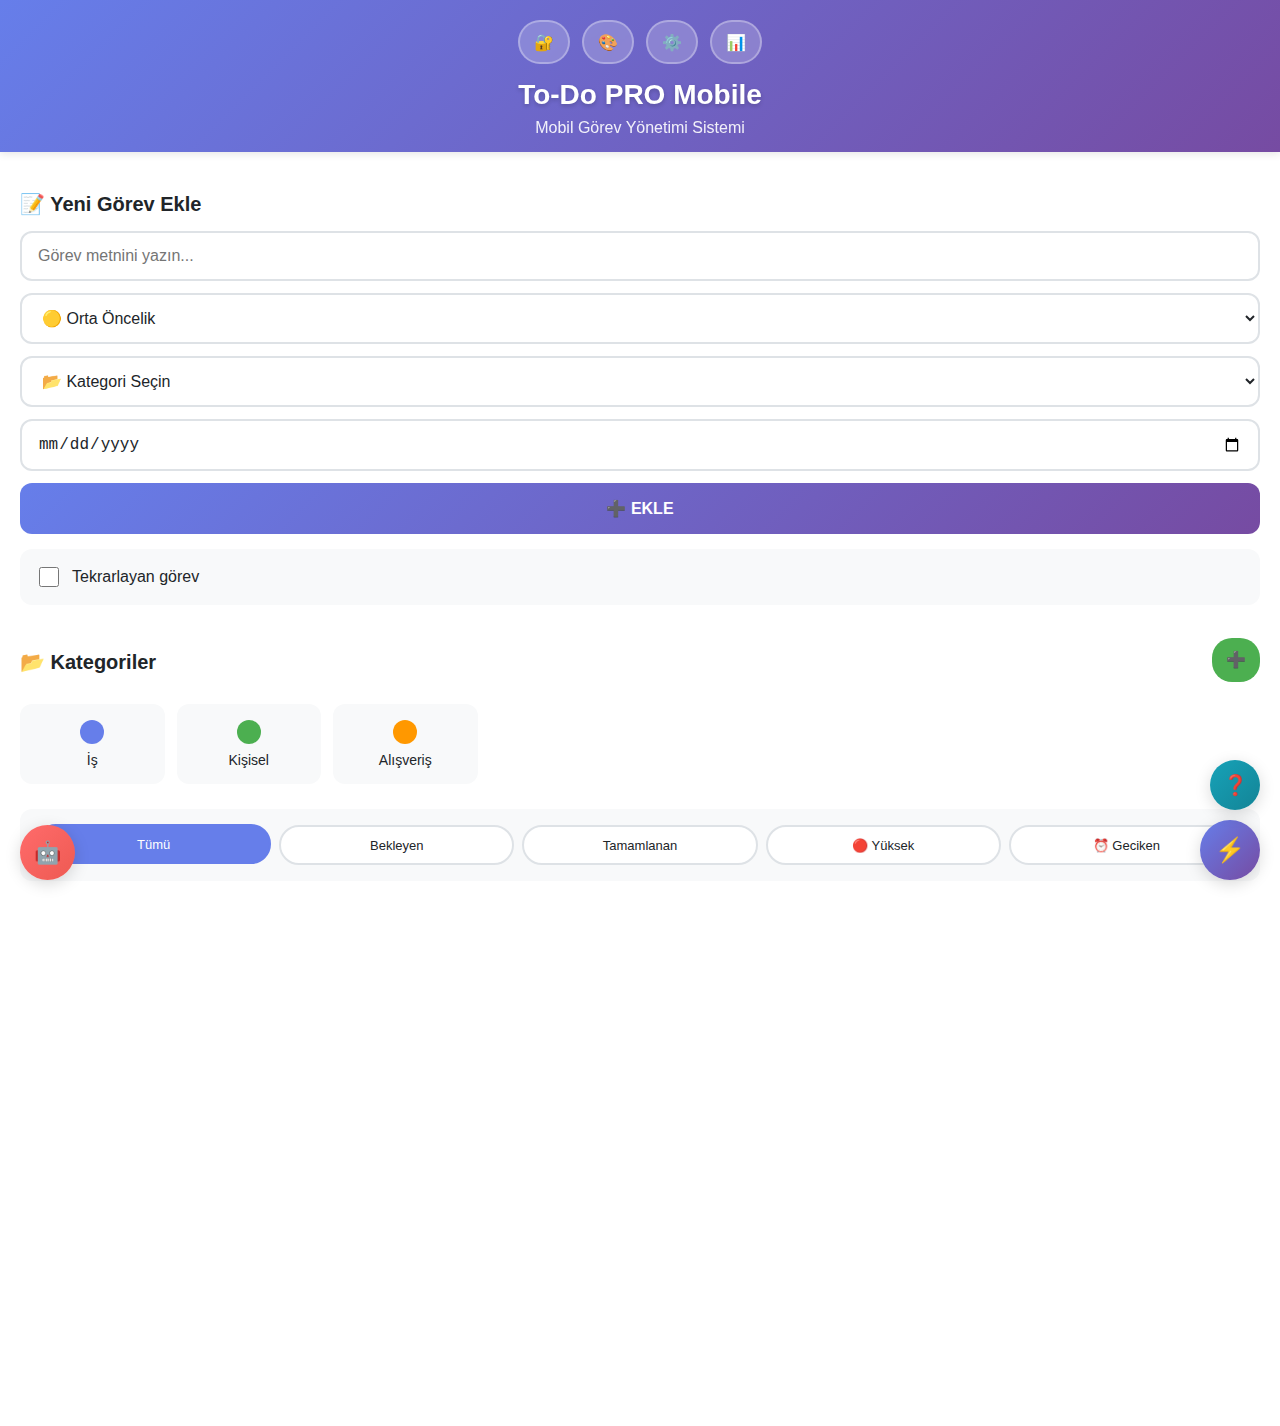
<file: index.html>
<!DOCTYPE html>
<html lang="tr">
<head>
    <meta charset="UTF-8">
    <meta name="viewport" content="width=device-width, initial-scale=1.0, maximum-scale=1.0, user-scalable=no">
    <meta name="theme-color" content="#667eea">
    <meta name="apple-mobile-web-app-capable" content="yes">
    <meta name="apple-mobile-web-app-status-bar-style" content="default">
    <meta name="apple-mobile-web-app-title" content="To-Do PRO Mobile">
    <title>📱 To-Do PRO Mobile - Mobil Görev Yöneticisi</title>
    <link rel="icon" href="data:image/svg+xml,<svg xmlns='http://www.w3.org/2000/svg' viewBox='0 0 100 100'><text y='.9em' font-size='90'>📱</text></svg>">
    <link rel="apple-touch-icon" href="data:image/svg+xml,<svg xmlns='http://www.w3.org/2000/svg' viewBox='0 0 100 100'><text y='.9em' font-size='90'>📱</text></svg>">
    <style>
/* ============================================
   MOBILE-ONLY STYLES - Sadece Mobil Cihazlar İçin
   ============================================ */

/* CSS Variables for Theming - Mobile Optimized */
:root {
    /* Ana renkler */
    --primary-color: #667eea;
    --secondary-color: #764ba2;
    --success-color: #4caf50;
    --warning-color: #ff9800;
    --danger-color: #f44336;
    --info-color: #2196f3;

    /* Tema renkleri */
    --bg-primary: #ffffff;
    --bg-secondary: #f8f9fa;
    --bg-tertiary: #e9ecef;
    --text-primary: #212529;
    --text-secondary: #6c757d;
    --text-muted: #adb5bd;
    --border-color: #dee2e6;
    --shadow: 0 2px 8px rgba(0, 0, 0, 0.1);
    --shadow-lg: 0 4px 16px rgba(0, 0, 0, 0.15);
}

/* Tema sınıfları - Mobile optimized */
.theme-ocean {
    --primary-color: #2196f3;
    --secondary-color: #21cbf3;
    --bg-primary: #f0f8ff;
    --bg-secondary: #e1f5fe;
    --text-primary: #01579b;
}

.theme-forest {
    --primary-color: #4caf50;
    --secondary-color: #81c784;
    --bg-primary: #f1f8e9;
    --bg-secondary: #e8f5e8;
    --text-primary: #1b5e20;
}

.theme-sunset {
    --primary-color: #ff9800;
    --secondary-color: #ffb74d;
    --bg-primary: #fff8e1;
    --bg-secondary: #fff3c4;
    --text-primary: #e65100;
}

.theme-rose {
    --primary-color: #e91e63;
    --secondary-color: #f06292;
    --bg-primary: #fce4ec;
    --bg-secondary: #f8bbd9;
    --text-primary: #880e4f;
}

.theme-purple {
    --primary-color: #9c27b0;
    --secondary-color: #ba68c8;
    --bg-primary: #f3e5f5;
    --bg-secondary: #e1bee7;
    --text-primary: #4a148c;
}

.theme-midnight {
    --primary-color: #263238;
    --secondary-color: #37474f;
    --bg-primary: #eceff1;
    --bg-secondary: #cfd8dc;
    --text-primary: #000000;
    --text-secondary: #37474f;
}

.theme-cyber {
    --primary-color: #00bcd4;
    --secondary-color: #00e5ff;
    --bg-primary: #e0f7fa;
    --bg-secondary: #b2ebf2;
    --text-primary: #006064;
}

/* ========================================
   MOBILE APP CONTAINER
   ======================================== */

* {
    box-sizing: border-box;
}

html, body {
    margin: 0;
    padding: 0;
    height: 100%;
    font-family: -apple-system, BlinkMacSystemFont, 'Segoe UI', Roboto, Oxygen, Ubuntu, Cantarell, sans-serif;
    -webkit-font-smoothing: antialiased;
    -moz-osx-font-smoothing: grayscale;
    background: var(--bg-primary);
    color: var(--text-primary);
    overflow-x: hidden;
    touch-action: manipulation;
}

.mobile-app-container {
    min-height: 100vh;
    display: flex;
    flex-direction: column;
    background: var(--bg-primary);
    position: relative;
}

/* ========================================
   MOBILE HEADER
   ======================================== */

.mobile-app-header {
    padding: 20px 20px 15px 20px;
    text-align: center;
    background: linear-gradient(135deg, var(--primary-color), var(--secondary-color));
    color: white;
    box-shadow: var(--shadow);
    position: sticky;
    top: 0;
    z-index: 100;
}

.mobile-view-toggle-container {
    display: flex;
    justify-content: center;
    gap: 12px;
    margin-bottom: 15px;
    flex-wrap: wrap;
}

.mobile-view-toggle-btn {
    background: rgba(255, 255, 255, 0.2);
    border: 2px solid rgba(255, 255, 255, 0.3);
    color: white;
    padding: 10px 14px;
    border-radius: 25px;
    cursor: pointer;
    font-size: 16px;
    transition: all 0.2s ease;
    min-width: 50px;
    height: 44px;
    display: flex;
    align-items: center;
    justify-content: center;
    backdrop-filter: blur(10px);
}

.mobile-view-toggle-btn:hover,
.mobile-view-toggle-btn.active {
    background: rgba(255, 255, 255, 0.3);
    border-color: rgba(255, 255, 255, 0.5);
    transform: translateY(-1px);
}

.mobile-app-header h1 {
    font-size: 28px;
    margin: 10px 0 8px 0;
    font-weight: 700;
    text-shadow: 0 2px 4px rgba(0, 0, 0, 0.2);
}

.mobile-app-header p {
    margin: 0;
    font-size: 16px;
    opacity: 0.9;
    font-weight: 300;
}

/* ========================================
   MOBILE MAIN CONTENT
   ======================================== */

.mobile-main-content {
    flex: 1;
    padding: 20px;
    padding-bottom: 100px; /* FAB için alan bırak */
}

.mobile-add-task-section,
.mobile-categories-section,
.mobile-tasks-section,
.mobile-achievements-section {
    margin-bottom: 25px;
}

.mobile-add-task-section h3,
.mobile-categories-section h3,
.mobile-tasks-section h3,
.mobile-achievements-section h3 {
    color: var(--text-primary);
    margin-bottom: 15px;
    font-size: 20px;
    font-weight: 600;
    display: flex;
    align-items: center;
    gap: 8px;
}

/* ========================================
   MOBILE TASK FORM
   ======================================== */

.mobile-task-form-grid {
    display: grid;
    gap: 12px;
    margin-bottom: 15px;
}

.mobile-task-input,
.mobile-select-input,
.mobile-date-input {
    padding: 14px 16px;
    border: 2px solid var(--border-color);
    border-radius: 12px;
    font-size: 16px;
    background: var(--bg-primary);
    color: var(--text-primary);
    transition: all 0.2s ease;
    width: 100%;
    min-height: 48px;
}

.mobile-task-input:focus,
.mobile-select-input:focus,
.mobile-date-input:focus {
    outline: none;
    border-color: var(--primary-color);
    box-shadow: 0 0 0 3px rgba(102, 126, 234, 0.1);
}

.mobile-add-btn {
    background: linear-gradient(135deg, var(--primary-color), var(--secondary-color));
    color: white;
    border: none;
    padding: 16px;
    border-radius: 12px;
    cursor: pointer;
    font-size: 16px;
    font-weight: 600;
    transition: all 0.2s ease;
    width: 100%;
    min-height: 48px;
    display: flex;
    align-items: center;
    justify-content: center;
    gap: 8px;
}

.mobile-add-btn:hover {
    transform: translateY(-2px);
    box-shadow: var(--shadow-lg);
}

.mobile-add-btn:active {
    transform: translateY(0);
}

/* ========================================
   MOBILE TASK OPTIONS
   ======================================== */

.mobile-task-options {
    margin-top: 15px;
    padding: 15px;
    background: var(--bg-secondary);
    border-radius: 12px;
}

.mobile-checkbox-container {
    display: flex;
    align-items: center;
    gap: 10px;
    font-size: 16px;
    color: var(--text-primary);
    cursor: pointer;
    user-select: none;
}

.mobile-checkbox-container input[type="checkbox"] {
    width: 20px;
    height: 20px;
    accent-color: var(--primary-color);
}

.mobile-recurring-options {
    display: flex;
    gap: 10px;
    margin-top: 12px;
    align-items: center;
}

.mobile-recurring-select,
.mobile-recurring-input {
    padding: 10px 12px;
    border: 2px solid var(--border-color);
    border-radius: 8px;
    font-size: 14px;
    background: var(--bg-primary);
    color: var(--text-primary);
    flex: 1;
    min-height: 40px;
}

/* ========================================
   MOBILE CATEGORIES
   ======================================== */

.mobile-categories-header {
    display: flex;
    justify-content: space-between;
    align-items: center;
    margin-bottom: 15px;
}

.mobile-add-category-btn {
    background: var(--success-color);
    color: white;
    border: none;
    padding: 10px 14px;
    border-radius: 20px;
    cursor: pointer;
    font-size: 16px;
    transition: all 0.2s ease;
    min-width: 44px;
    height: 44px;
    display: flex;
    align-items: center;
    justify-content: center;
}

.mobile-add-category-btn:hover {
    transform: scale(1.05);
    box-shadow: var(--shadow);
}

.mobile-categories-grid {
    display: grid;
    grid-template-columns: repeat(auto-fill, minmax(140px, 1fr));
    gap: 12px;
}

.mobile-category-item {
    background: var(--bg-secondary);
    padding: 14px;
    border-radius: 12px;
    text-align: center;
    cursor: pointer;
    transition: all 0.2s ease;
    border: 2px solid transparent;
    min-height: 80px;
    display: flex;
    flex-direction: column;
    align-items: center;
    justify-content: center;
}

.mobile-category-item:hover,
.mobile-category-item.active {
    background: var(--primary-color);
    color: white;
    transform: translateY(-2px);
    box-shadow: var(--shadow);
}

.mobile-category-color {
    width: 24px;
    height: 24px;
    border-radius: 50%;
    margin-bottom: 8px;
}

.mobile-category-name {
    font-size: 14px;
    font-weight: 500;
    color: var(--text-primary);
}

.mobile-category-item:hover .mobile-category-name,
.mobile-category-item.active .mobile-category-name {
    color: white;
}

/* ========================================
   MOBILE FILTERS
   ======================================== */

.mobile-filters {
    display: grid;
    grid-template-columns: repeat(auto-fit, minmax(100px, 1fr));
    gap: 8px;
    margin-bottom: 20px;
    padding: 16px;
    background: var(--bg-secondary);
    border-radius: 12px;
}

.mobile-filter-btn {
    background: var(--bg-primary);
    border: 2px solid var(--border-color);
    color: var(--text-primary);
    padding: 10px 8px;
    border-radius: 20px;
    cursor: pointer;
    font-size: 13px;
    transition: all 0.2s ease;
    min-height: 40px;
    display: flex;
    align-items: center;
    justify-content: center;
    text-align: center;
    font-weight: 500;
}

.mobile-filter-btn:hover,
.mobile-filter-btn.active {
    background: var(--primary-color);
    color: white;
    border-color: var(--primary-color);
    transform: translateY(-1px);
}

/* ========================================
   MOBILE TASKS
   ======================================== */

.mobile-tasks-header {
    display: flex;
    justify-content: space-between;
    align-items: center;
    margin-bottom: 15px;
    padding: 16px;
    background: var(--bg-secondary);
    border-radius: 12px;
}

.mobile-task-stats {
    display: flex;
    gap: 12px;
}

.mobile-stat {
    text-align: center;
    font-size: 16px;
    font-weight: 700;
    color: var(--text-primary);
    min-width: 35px;
}

.mobile-stat.completed {
    color: var(--success-color);
}

.mobile-stat.pending {
    color: var(--warning-color);
}

.mobile-tasks-list {
    display: flex;
    flex-direction: column;
    gap: 12px;
}

.mobile-task-item {
    background: var(--bg-secondary);
    padding: 16px;
    border-radius: 12px;
    border-left: 4px solid var(--primary-color);
    transition: all 0.2s ease;
    position: relative;
}

.mobile-task-item:hover {
    transform: translateY(-2px);
    box-shadow: var(--shadow);
}

.mobile-task-item.completed {
    opacity: 0.8;
    border-left-color: var(--success-color);
}

.mobile-task-content {
    display: flex;
    align-items: flex-start;
    gap: 12px;
    margin-bottom: 12px;
}

.mobile-task-checkbox {
    width: 24px;
    height: 24px;
    margin-top: 2px;
    accent-color: var(--primary-color);
}

.mobile-task-text {
    flex: 1;
    font-size: 16px;
    color: var(--text-primary);
    line-height: 1.4;
    word-wrap: break-word;
}

.mobile-task-item.completed .mobile-task-text {
    text-decoration: line-through;
    color: var(--text-secondary);
}

.mobile-task-meta {
    display: flex;
    flex-wrap: wrap;
    gap: 6px;
    margin-bottom: 12px;
}

.mobile-priority-badge,
.mobile-category-badge,
.mobile-due-date-badge {
    padding: 4px 10px;
    border-radius: 12px;
    font-size: 12px;
    font-weight: 500;
    display: inline-flex;
    align-items: center;
    gap: 4px;
}

.mobile-priority-badge {
    background: var(--warning-color);
    color: white;
}

.mobile-category-badge {
    color: white;
    font-size: 11px;
}

.mobile-due-date-badge {
    background: var(--bg-primary);
    color: var(--text-primary);
    border: 1px solid var(--border-color);
}

.mobile-due-date-badge.overdue {
    background: var(--danger-color);
    color: white;
}

.mobile-task-actions {
    display: flex;
    gap: 8px;
    padding-top: 12px;
    border-top: 1px solid var(--border-color);
}

.mobile-task-btn {
    background: var(--bg-primary);
    border: 2px solid var(--border-color);
    color: var(--text-primary);
    padding: 8px 12px;
    border-radius: 8px;
    cursor: pointer;
    font-size: 14px;
    transition: all 0.2s ease;
    flex: 1;
    min-height: 40px;
    display: flex;
    align-items: center;
    justify-content: center;
    gap: 4px;
}

.mobile-task-btn:hover {
    transform: translateY(-1px);
    box-shadow: var(--shadow);
}

.mobile-task-btn.edit-btn {
    background: var(--primary-color);
    color: white;
    border-color: var(--primary-color);
}

.mobile-task-btn.time-btn {
    background: var(--warning-color);
    color: white;
    border-color: var(--warning-color);
}

.mobile-task-btn.delete-btn {
    background: var(--danger-color);
    color: white;
    border-color: var(--danger-color);
}

/* ========================================
   MOBILE ACHIEVEMENTS
   ======================================== */

.mobile-achievements-grid {
    display: grid;
    grid-template-columns: repeat(auto-fill, minmax(120px, 1fr));
    gap: 12px;
}

.mobile-achievement-item {
    background: var(--bg-secondary);
    padding: 14px;
    border-radius: 12px;
    text-align: center;
    border: 2px solid transparent;
    transition: all 0.2s ease;
    min-height: 100px;
    display: flex;
    flex-direction: column;
    align-items: center;
    justify-content: space-between;
}

.mobile-achievement-item.unlocked {
    background: linear-gradient(135deg, #fff3cd, #ffeaa7);
    border-color: #ffc107;
}

.mobile-achievement-item.locked {
    opacity: 0.7;
}

.mobile-achievement-icon {
    font-size: 28px;
    margin-bottom: 8px;
}

.mobile-achievement-name {
    font-size: 13px;
    font-weight: 600;
    color: var(--text-primary);
    margin-bottom: 6px;
    line-height: 1.2;
}

.mobile-achievement-progress {
    background: var(--bg-primary);
    height: 4px;
    border-radius: 2px;
    margin-bottom: 6px;
    overflow: hidden;
    width: 100%;
}

.mobile-achievement-progress-bar {
    height: 100%;
    background: linear-gradient(90deg, var(--primary-color), var(--secondary-color));
    border-radius: 2px;
    transition: width 0.3s ease;
}

.mobile-achievement-status {
    font-size: 11px;
    font-weight: 500;
    color: var(--text-secondary);
}

.mobile-achievement-item.unlocked .mobile-achievement-status {
    color: var(--success-color);
}

/* ========================================
   MOBILE FAB
   ======================================== */

.mobile-fab-container {
    position: fixed;
    bottom: 20px;
    right: 20px;
    z-index: 100;
}

.mobile-fab {
    width: 60px;
    height: 60px;
    border-radius: 50%;
    background: linear-gradient(135deg, var(--primary-color), var(--secondary-color));
    border: none;
    color: white;
    font-size: 24px;
    cursor: pointer;
    box-shadow: var(--shadow-lg);
    transition: all 0.3s ease;
    display: flex;
    align-items: center;
    justify-content: center;
}

.mobile-fab:hover {
    transform: scale(1.1);
    box-shadow: 0 6px 24px rgba(0, 0, 0, 0.3);
}

.mobile-fab:active {
    transform: scale(0.95);
}

/* ========================================
   MOBILE THEME SWITCHER
   ======================================== */

.mobile-theme-switcher {
    position: fixed;
    top: 0;
    left: 0;
    width: 100vw;
    height: 100vh;
    background: rgba(0, 0, 0, 0.8);
    display: flex;
    flex-direction: column;
    z-index: 10000;
    opacity: 0;
    visibility: hidden;
    transition: all 0.3s ease;
    backdrop-filter: blur(5px);
}

.mobile-theme-switcher.show {
    opacity: 1;
    visibility: visible;
}

.mobile-theme-header {
    display: flex;
    justify-content: space-between;
    align-items: center;
    padding: 20px;
    background: var(--bg-primary);
    border-bottom: 1px solid var(--border-color);
}

.mobile-theme-header h4 {
    margin: 0;
    color: var(--text-primary);
    font-size: 18px;
    font-weight: 600;
}

.mobile-theme-close {
    background: none;
    border: none;
    font-size: 24px;
    cursor: pointer;
    color: var(--text-secondary);
    padding: 5px;
    border-radius: 50%;
    width: 35px;
    height: 35px;
    display: flex;
    align-items: center;
    justify-content: center;
    transition: all 0.2s ease;
}

.mobile-theme-close:hover {
    background: var(--bg-secondary);
    color: var(--text-primary);
}

.mobile-theme-grid {
    flex: 1;
    padding: 20px;
    display: grid;
    grid-template-columns: repeat(2, 1fr);
    gap: 15px;
    overflow-y: auto;
}

.mobile-theme-option {
    background: var(--bg-secondary);
    border-radius: 12px;
    padding: 16px;
    cursor: pointer;
    transition: all 0.2s ease;
    border: 3px solid transparent;
    display: flex;
    flex-direction: column;
    align-items: center;
    gap: 8px;
    min-height: 100px;
}

.mobile-theme-option:hover {
    transform: translateY(-2px);
    box-shadow: var(--shadow);
}

.mobile-theme-option.active {
    border-color: var(--primary-color);
    box-shadow: 0 0 0 2px rgba(102, 126, 234, 0.2);
}

.mobile-theme-preview {
    width: 50px;
    height: 50px;
    border-radius: 50%;
    border: 2px solid var(--border-color);
}

.mobile-theme-option span {
    font-size: 12px;
    font-weight: 500;
    color: var(--text-primary);
    text-align: center;
}

/* ========================================
   MOBILE AI ASSISTANT
   ======================================== */

.mobile-ai-assistant {
    position: fixed;
    bottom: 20px;
    left: 20px;
    z-index: 999;
}

.mobile-ai-toggle {
    width: 55px;
    height: 55px;
    border-radius: 50%;
    background: linear-gradient(135deg, #ff6b6b, #ee5a52);
    border: none;
    color: white;
    font-size: 22px;
    cursor: pointer;
    box-shadow: var(--shadow-lg);
    transition: all 0.3s ease;
    display: flex;
    align-items: center;
    justify-content: center;
}

.mobile-ai-toggle:hover,
.mobile-ai-toggle.active {
    transform: scale(1.1);
    box-shadow: 0 6px 24px rgba(0, 0, 0, 0.4);
}

.mobile-ai-chat {
    position: fixed;
    bottom: 85px;
    left: 20px;
    width: calc(100vw - 40px);
    max-width: 350px;
    height: 60vh;
    max-height: 400px;
    background: var(--bg-primary);
    border-radius: 16px;
    box-shadow: var(--shadow-lg);
    display: flex;
    flex-direction: column;
    overflow: hidden;
    opacity: 0;
    visibility: hidden;
    transform: translateY(20px) scale(0.95);
    transition: all 0.3s ease;
    z-index: 1000;
}

.mobile-ai-chat.show {
    opacity: 1;
    visibility: visible;
    transform: translateY(0) scale(1);
}

.mobile-ai-chat-header {
    display: flex;
    justify-content: space-between;
    align-items: center;
    padding: 16px 20px;
    background: linear-gradient(135deg, #ff6b6b, #ee5a52);
    color: white;
    border-bottom: 1px solid rgba(255, 255, 255, 0.2);
}

.mobile-ai-chat-header h3 {
    margin: 0;
    font-size: 16px;
    font-weight: 600;
}

.mobile-ai-chat-close {
    background: none;
    border: none;
    color: white;
    font-size: 20px;
    cursor: pointer;
    padding: 5px;
    border-radius: 50%;
    width: 30px;
    height: 30px;
    display: flex;
    align-items: center;
    justify-content: center;
    transition: background 0.2s ease;
}

.mobile-ai-chat-close:hover {
    background: rgba(255, 255, 255, 0.2);
}

.mobile-ai-chat-messages {
    flex: 1;
    padding: 16px;
    overflow-y: auto;
    background: var(--bg-secondary);
}

.mobile-ai-message {
    margin-bottom: 12px;
    display: flex;
    gap: 8px;
}

.mobile-ai-message.user {
    justify-content: flex-end;
}

.mobile-ai-message.ai {
    justify-content: flex-start;
}

.mobile-ai-message-avatar {
    width: 32px;
    height: 32px;
    border-radius: 50%;
    display: flex;
    align-items: center;
    justify-content: center;
    font-size: 14px;
    flex-shrink: 0;
    align-self: flex-end;
}

.mobile-ai-message.user .mobile-ai-message-avatar {
    background: var(--primary-color);
    order: 2;
}

.mobile-ai-message.ai .mobile-ai-message-avatar {
    background: #ff6b6b;
    order: 1;
}

.mobile-ai-message-content {
    max-width: calc(100% - 40px);
}

.mobile-ai-message.user .mobile-ai-message-content {
    order: 1;
}

.mobile-ai-message.ai .mobile-ai-message-content {
    order: 2;
}

.mobile-ai-message-text {
    background: var(--bg-primary);
    padding: 10px 14px;
    border-radius: 16px;
    font-size: 14px;
    line-height: 1.4;
    word-wrap: break-word;
}

.mobile-ai-message.user .mobile-ai-message-text {
    background: var(--primary-color);
    color: white;
    border-bottom-right-radius: 4px;
}

.mobile-ai-message.ai .mobile-ai-message-text {
    background: var(--bg-primary);
    color: var(--text-primary);
    border-bottom-left-radius: 4px;
}

.mobile-ai-message-time {
    font-size: 10px;
    color: var(--text-muted);
    margin-top: 4px;
    text-align: right;
}

.mobile-ai-chat-input-area {
    display: flex;
    gap: 8px;
    padding: 16px;
    background: var(--bg-primary);
    border-top: 1px solid var(--border-color);
}

.mobile-ai-input {
    flex: 1;
    padding: 12px 16px;
    border: 2px solid var(--border-color);
    border-radius: 20px;
    font-size: 14px;
    background: var(--bg-primary);
    color: var(--text-primary);
    outline: none;
}

.mobile-ai-input:focus {
    border-color: var(--primary-color);
}

.mobile-ai-send-btn {
    background: linear-gradient(135deg, #ff6b6b, #ee5a52);
    color: white;
    border: none;
    width: 44px;
    height: 44px;
    border-radius: 50%;
    cursor: pointer;
    font-size: 16px;
    transition: all 0.2s ease;
    display: flex;
    align-items: center;
    justify-content: center;
}

.mobile-ai-send-btn:hover {
    transform: scale(1.1);
}

/* ========================================
   MOBILE HELP BUTTON
   ======================================== */

.mobile-help-btn {
    position: fixed;
    bottom: 90px;
    right: 20px;
    width: 50px;
    height: 50px;
    border-radius: 50%;
    background: linear-gradient(135deg, #17a2b8, #138496);
    border: none;
    color: white;
    font-size: 20px;
    cursor: pointer;
    box-shadow: var(--shadow-lg);
    transition: all 0.3s ease;
    z-index: 995;
    display: flex;
    align-items: center;
    justify-content: center;
}

.mobile-help-btn:hover {
    transform: scale(1.1);
    box-shadow: 0 6px 24px rgba(0, 0, 0, 0.4);
}

/* ========================================
   TOAST NOTIFICATIONS
   ======================================== */

.toast-container {
    position: fixed;
    top: 20px;
    left: 50%;
    transform: translateX(-50%);
    z-index: 10001;
    pointer-events: none;
}

.toast {
    background: rgba(0, 0, 0, 0.8);
    color: white;
    padding: 12px 20px;
    border-radius: 25px;
    margin-bottom: 10px;
    font-size: 14px;
    font-weight: 500;
    box-shadow: var(--shadow-lg);
    backdrop-filter: blur(10px);
    opacity: 0;
    transform: translateY(-20px);
    transition: all 0.3s ease;
    text-align: center;
    max-width: 90vw;
    word-wrap: break-word;
}

.toast.show {
    opacity: 1;
    transform: translateY(0);
}

/* ========================================
   MOBILE RESPONSIVE DESIGN
   ======================================== */

@media (max-width: 480px) {
    .mobile-app-header {
        padding: 16px 16px 12px 16px;
    }

    .mobile-app-header h1 {
        font-size: 24px;
    }

    .mobile-main-content {
        padding: 16px;
        padding-bottom: 120px;
    }

    .mobile-theme-grid {
        grid-template-columns: 1fr;
        gap: 12px;
        padding: 16px;
    }

    .mobile-theme-option {
        min-height: 80px;
        padding: 12px;
    }

    .mobile-ai-chat {
        width: calc(100vw - 30px);
        left: 15px;
        bottom: 80px;
        height: 50vh;
    }

    .mobile-fab-container {
        bottom: 15px;
        right: 15px;
    }

    .mobile-fab {
        width: 55px;
        height: 55px;
        font-size: 20px;
    }

    .mobile-help-btn {
        bottom: 75px;
        right: 15px;
        width: 45px;
        height: 45px;
        font-size: 18px;
    }

    .mobile-ai-assistant {
        bottom: 15px;
        left: 15px;
    }

    .mobile-ai-toggle {
        width: 50px;
        height: 50px;
        font-size: 20px;
    }
}

/* ========================================
   ACCESSIBILITY IMPROVEMENTS
   ======================================== */

@media (prefers-reduced-motion: reduce) {
    * {
        animation-duration: 0.01ms !important;
        animation-iteration-count: 1 !important;
        transition-duration: 0.01ms !important;
    }
}

/* High contrast mode */
@media (prefers-contrast: high) {
    :root {
        --border-color: #000000;
        --text-secondary: #000000;
    }
}

/* Focus indicators */
.mobile-view-toggle-btn:focus,
.mobile-task-input:focus,
.mobile-select-input:focus,
.mobile-date-input:focus,
.mobile-add-btn:focus,
.mobile-filter-btn:focus,
.mobile-task-btn:focus,
.mobile-fab:focus,
.mobile-ai-toggle:focus,
.mobile-help-btn:focus {
    outline: 2px solid var(--primary-color);
    outline-offset: 2px;
}

/* ========================================
   MOBILE OPTIMIZATIONS
   ======================================== */

/* Prevent text selection on buttons */
button {
    -webkit-tap-highlight-color: transparent;
    -webkit-touch-callout: none;
    -webkit-user-select: none;
    -khtml-user-select: none;
    -moz-user-select: none;
    -ms-user-select: none;
    user-select: none;
}

/* Optimize scrolling */
.mobile-main-content,
.mobile-ai-chat-messages {
    -webkit-overflow-scrolling: touch;
}

/* Prevent zoom on input focus */
input[type="text"],
input[type="date"],
input[type="number"],
select,
textarea {
    font-size: 16px;
}

/* Loading states */
.mobile-task-item.loading {
    opacity: 0.6;
    pointer-events: none;
}

.mobile-task-item.loading::after {
    content: "";
    position: absolute;
    top: 50%;
    left: 50%;
    width: 20px;
    height: 20px;
    margin: -10px 0 0 -10px;
    border: 2px solid var(--border-color);
    border-top: 2px solid var(--primary-color);
    border-radius: 50%;
    animation: spin 1s linear infinite;
}

@keyframes spin {
    0% { transform: rotate(0deg); }
    100% { transform: rotate(360deg); }
}
    </style>
</head>
<body>
    <div class="mobile-app-container">

        <!-- Mobile Header -->
        <header class="mobile-app-header">
            <div class="mobile-view-toggle-container">
                <button onclick="showMobileLogin()" class="mobile-view-toggle-btn" title="Giriş Yap" id="mobile-login-btn">🔐</button>
                <button onclick="toggleMobileTheme()" class="mobile-view-toggle-btn" title="Tema">🎨</button>
                <button onclick="showMobileSettings()" class="mobile-view-toggle-btn" title="Ayarlar">⚙️</button>
                <button onclick="showMobileStats()" class="mobile-view-toggle-btn" title="İstatistikler">📊</button>
            </div>
            <h1>To-Do PRO Mobile</h1>
            <p>Mobil Görev Yönetimi Sistemi</p>
        </header>

        <!-- Mobile Main Content -->
        <main class="mobile-main-content">

            <!-- Mobile Add Task -->
            <section class="mobile-add-task-section">
                <h3>📝 Yeni Görev Ekle</h3>
                <div class="mobile-task-form-grid">
                    <input type="text" id="mobile-task-input" class="mobile-task-input" placeholder="Görev metnini yazın..." onkeypress="handleMobileKeyPress(event)">
                    <select id="mobile-priority-select" class="mobile-select-input">
                        <option value="medium">🟡 Orta Öncelik</option>
                        <option value="high">🔴 Yüksek Öncelik</option>
                        <option value="low">🟢 Düşük Öncelik</option>
                    </select>
                    <select id="mobile-category-select" class="mobile-select-input">
                        <option value="">📂 Kategori Seçin</option>
                    </select>
                    <input type="date" id="mobile-due-date-input" class="mobile-date-input">
                    <button onclick="addMobileTask()" class="mobile-add-btn">➕ EKLE</button>
                </div>

                <div class="mobile-task-options">
                    <label class="mobile-checkbox-container">
                        <input type="checkbox" id="mobile-recurring-task" onchange="toggleMobileRecurringOptions()">
                        <span>Tekrarlayan görev</span>
                    </label>
                    <div class="mobile-recurring-options" id="mobile-recurring-options" style="display: none;">
                        <select id="mobile-recurring-type" class="mobile-recurring-select">
                            <option value="daily">Günlük</option>
                            <option value="weekly">Haftalık</option>
                            <option value="monthly">Aylık</option>
                        </select>
                        <input type="number" id="mobile-recurring-count" class="mobile-recurring-input" placeholder="Tekrar sayısı" min="1" value="1">
                    </div>
                </div>
            </section>

            <!-- Mobile Categories -->
            <section class="mobile-categories-section">
                <div class="mobile-categories-header">
                    <h3>📂 Kategoriler</h3>
                    <button onclick="showMobileAddCategoryDialog()" class="mobile-add-category-btn">➕</button>
                </div>
                <div class="mobile-categories-grid" id="mobile-categories-container">
                    <!-- Mobile categories will be rendered here -->
                </div>
            </section>

            <!-- Mobile Filters -->
            <div class="mobile-filters">
                <button onclick="setMobileFilter('all')" class="mobile-filter-btn active">Tümü</button>
                <button onclick="setMobileFilter('pending')" class="mobile-filter-btn">Bekleyen</button>
                <button onclick="setMobileFilter('completed')" class="mobile-filter-btn">Tamamlanan</button>
                <button onclick="setMobileFilter('high')" class="mobile-filter-btn">🔴 Yüksek</button>
                <button onclick="setMobileFilter('overdue')" class="mobile-filter-btn">⏰ Geciken</button>
            </div>

            <!-- Mobile Tasks -->
            <section class="mobile-tasks-section">
                <div class="mobile-tasks-header">
                    <h3>📋 Görevler</h3>
                    <div class="mobile-task-stats">
                        <span class="mobile-stat">Toplam: <span id="mobile-total-count">0</span></span>
                        <span class="mobile-stat completed">Tamamlanan: <span id="mobile-completed-count">0</span></span>
                        <span class="mobile-stat pending">Bekleyen: <span id="mobile-pending-count">0</span></span>
                    </div>
                </div>
                <div class="mobile-tasks-list" id="mobile-tasks-list">
                    <!-- Mobile tasks will be rendered here -->
                </div>
            </section>

            <!-- Mobile Achievements -->
            <section class="mobile-achievements-section">
                <h3>🏆 Başarımlar</h3>
                <div class="mobile-achievements-grid" id="mobile-achievements-container">
                    <!-- Mobile achievements will be rendered here -->
                </div>
            </section>

        </main>

        <!-- Mobile FAB -->
        <div class="mobile-fab-container">
            <button onclick="showMobileQuickActions()" class="mobile-fab" title="Hızlı İşlemler">⚡</button>
        </div>

        <!-- Mobile Theme Switcher -->
        <div class="mobile-theme-switcher" id="mobile-theme-switcher">
            <div class="mobile-theme-header">
                <h4>🎨 Tema Seçin</h4>
                <button onclick="closeMobileThemeSwitcher()" class="mobile-theme-close">✕</button>
            </div>
            <div class="mobile-theme-grid">
                <div class="mobile-theme-option mobile-theme-original active" onclick="setMobileTheme('original')" title="Orijinal">
                    <div class="mobile-theme-preview" style="background: linear-gradient(135deg, #667eea, #764ba2);"></div>
                    <span>Orijinal</span>
                </div>
                <div class="mobile-theme-option mobile-theme-ocean" onclick="setMobileTheme('ocean')" title="Okyanus">
                    <div class="mobile-theme-preview" style="background: linear-gradient(135deg, #2196f3, #21cbf3);"></div>
                    <span>Okyanus</span>
                </div>
                <div class="mobile-theme-option mobile-theme-forest" onclick="setMobileTheme('forest')" title="Orman">
                    <div class="mobile-theme-preview" style="background: linear-gradient(135deg, #4caf50, #81c784);"></div>
                    <span>Orman</span>
                </div>
                <div class="mobile-theme-option mobile-theme-sunset" onclick="setMobileTheme('sunset')" title="Gün Batımı">
                    <div class="mobile-theme-preview" style="background: linear-gradient(135deg, #ff9800, #ffb74d);"></div>
                    <span>Gün Batımı</span>
                </div>
                <div class="mobile-theme-option mobile-theme-rose" onclick="setMobileTheme('rose')" title="Gül">
                    <div class="mobile-theme-preview" style="background: linear-gradient(135deg, #e91e63, #f06292);"></div>
                    <span>Gül</span>
                </div>
                <div class="mobile-theme-option mobile-theme-purple" onclick="setMobileTheme('purple')" title="Mor">
                    <div class="mobile-theme-preview" style="background: linear-gradient(135deg, #9c27b0, #ba68c8);"></div>
                    <span>Mor</span>
                </div>
                <div class="mobile-theme-option mobile-theme-midnight" onclick="setMobileTheme('midnight')" title="Gece Yarısı">
                    <div class="mobile-theme-preview" style="background: linear-gradient(135deg, #263238, #37474f);"></div>
                    <span>Gece Yarısı</span>
                </div>
                <div class="mobile-theme-option mobile-theme-cyber" onclick="setMobileTheme('cyber')" title="Siber">
                    <div class="mobile-theme-preview" style="background: linear-gradient(135deg, #00bcd4, #00e5ff);"></div>
                    <span>Siber</span>
                </div>
            </div>
        </div>

        <!-- Mobile AI Assistant -->
        <div class="mobile-ai-assistant">
            <button onclick="toggleMobileAI()" class="mobile-ai-toggle" title="AI Asistanı" id="mobile-ai-toggle-btn">🤖</button>
        </div>

        <div class="mobile-ai-chat" id="mobile-ai-chat">
            <div class="mobile-ai-chat-header">
                <h3>🤖 AI Asistanı</h3>
                <button onclick="toggleMobileAI()" class="mobile-ai-chat-close">✕</button>
            </div>
            <div class="mobile-ai-chat-messages" id="mobile-ai-chat-messages"></div>
            <div class="mobile-ai-chat-input-area">
                <input type="text" id="mobile-ai-input" class="mobile-ai-input" placeholder="Sorunuzu yazın..." onkeypress="handleMobileAIKeyPress(event)">
                <button onclick="sendMobileAIMessage()" class="mobile-ai-send-btn">📤</button>
            </div>
        </div>

        <!-- Mobile Help Button -->
        <button onclick="showMobileHelp()" class="mobile-help-btn" title="Yardım">❓</button>

        <!-- Toast Container -->
        <div class="toast-container" id="toast-container"></div>

    </div>

    <script>
// ============================================
// MOBILE-ONLY APP.JS - Sadece Mobil Cihazlar İçin
// ============================================

// Veri yönetimi - Mobile optimized
let tasks = [];
let categories = [];
let achievements = [];
let currentFilter = 'all';
let mobileCurrentFilter = 'all';
let currentUser = null;
let aiConversationHistory = [];

// Başarımları yükle
function loadAchievements() {
    try {
        const saved = localStorage.getItem('todo_pro_mobile_achievements');
        if (saved) {
            achievements = JSON.parse(saved);
        } else {
            achievements = [
                {
                    id: 'first_task',
                    name: 'İlk Görev',
                    description: 'İlk görevi tamamla',
                    icon: '🎯',
                    requirement: 1,
                    current: 0,
                    unlocked: false,
                    category: 'baslangic'
                },
                {
                    id: 'task_master',
                    name: 'Görev Ustası',
                    description: '25 görevi tamamla',
                    icon: '🏆',
                    requirement: 25,
                    current: 0,
                    unlocked: false,
                    category: 'tamamlama'
                },
                {
                    id: 'time_tracker',
                    name: 'Zaman Ustası',
                    description: '5 saat zaman takip et',
                    icon: '⏱️',
                    requirement: 5,
                    current: 0,
                    unlocked: false,
                    category: 'zaman'
                },
                {
                    id: 'category_king',
                    name: 'Kategori Kralı',
                    description: '5 kategori oluştur',
                    icon: '👑',
                    requirement: 5,
                    current: 0,
                    unlocked: false,
                    category: 'organizasyon'
                },
                {
                    id: 'perfectionist',
                    name: 'Mükemmeliyetçi',
                    description: '10 görevi arka arkaya tamamla',
                    icon: '💎',
                    requirement: 10,
                    current: 0,
                    unlocked: false,
                    category: 'mukemmelliyet'
                },
                {
                    id: 'early_bird',
                    name: 'Erken Kuş',
                    description: 'Sabah 6-9 arası görev tamamla',
                    icon: '🌅',
                    requirement: 5,
                    current: 0,
                    unlocked: false,
                    category: 'zaman'
                }
            ];
        }
    } catch (e) {
        console.error('Başarımlar yüklenirken hata:', e);
    }
}

// Kategorileri yükle
function loadCategories() {
    try {
        const saved = localStorage.getItem('todo_pro_mobile_categories');
        if (saved) {
            categories = JSON.parse(saved);
        } else {
            categories = [
                {
                    id: 'work',
                    name: 'İş',
                    color: '#667eea'
                },
                {
                    id: 'personal',
                    name: 'Kişisel',
                    color: '#4caf50'
                },
                {
                    id: 'shopping',
                    name: 'Alışveriş',
                    color: '#ff9800'
                }
            ];
        }
    } catch (e) {
        console.error('Kategoriler yüklenirken hata:', e);
    }
}

// Görevleri yükle
function loadTasks() {
    try {
        const saved = localStorage.getItem('todo_pro_mobile_tasks');
        if (saved) {
            tasks = JSON.parse(saved);
        }
    } catch (e) {
        console.error('Görevler yüklenirken hata:', e);
    }
}

// Görevleri kaydet
function saveTasks() {
    try {
        localStorage.setItem('todo_pro_mobile_tasks', JSON.stringify(tasks));
    } catch (e) {
        console.error('Görevler kaydedilirken hata:', e);
    }
}

// Kategorileri kaydet
function saveCategories() {
    try {
        localStorage.setItem('todo_pro_mobile_categories', JSON.stringify(categories));
    } catch (e) {
        console.error('Kategoriler kaydedilirken hata:', e);
    }
}

// Başarımları kaydet
function saveAchievements() {
    try {
        localStorage.setItem('todo_pro_mobile_achievements', JSON.stringify(achievements));
    } catch (e) {
        console.error('Başarımlar kaydedilirken hata:', e);
    }
}

// Mobil görev ekleme
function addMobileTask() {
    const input = document.getElementById('mobile-task-input');
    const prioritySelect = document.getElementById('mobile-priority-select');
    const categorySelect = document.getElementById('mobile-category-select');
    const dueDateInput = document.getElementById('mobile-due-date-input');

    const taskText = input.value.trim();
    const priority = prioritySelect.value;
    const categoryId = categorySelect.value;
    const dueDate = dueDateInput.value ? new Date(dueDateInput.value).toISOString() : null;

    if (taskText) {
        const category = categories.find(c => c.id === categoryId);

        const mainTask = {
            id: Date.now().toString(),
            text: taskText,
            completed: false,
            priority: priority,
            categoryId: categoryId,
            categoryName: category ? category.name : '',
            categoryColor: category ? category.color : '',
            dueDate: dueDate,
            isRecurring: false,
            created: new Date().toISOString(),
            timeSpent: 0,
            comments: []
        };

        // Tekrarlayan görev kontrolü
        if (document.getElementById('mobile-recurring-task').checked) {
            const recurringType = document.getElementById('mobile-recurring-type').value;
            const recurringCount = parseInt(document.getElementById('mobile-recurring-count').value) || 1;
            createRecurringTasks(mainTask, recurringType, recurringCount);
        } else {
            tasks.unshift(mainTask);
        }

        saveTasks();
        renderMobileTasks();
        updateMobileStats();
        updateAchievementProgress();

        // Form temizleme
        input.value = '';
        dueDateInput.value = '';
        document.getElementById('mobile-recurring-task').checked = false;
        toggleMobileRecurringOptions();

        showToast(`✅ Görev eklendi!`);

        // Haptic feedback (mobil cihazlarda)
        if ('vibrate' in navigator) {
            navigator.vibrate(50);
        }
    } else {
        showToast('⚠️ Lütfen görev metni girin!');
    }
}

// Tekrarlayan görevleri oluştur
function createRecurringTasks(baseTask, recurringType, count) {
    const baseDate = baseTask.dueDate ? new Date(baseTask.dueDate) : new Date();

    for (let i = 0; i <= count; i++) {
        const recurringTask = { ...baseTask };
        recurringTask.id = `${baseTask.id}_recurring_${i}`;

        // Tarih hesaplaması
        const taskDate = new Date(baseDate);
        switch (recurringType) {
            case 'daily':
                taskDate.setDate(baseDate.getDate() + i);
                break;
            case 'weekly':
                taskDate.setDate(baseDate.getDate() + (i * 7));
                break;
            case 'monthly':
                taskDate.setMonth(baseDate.getMonth() + i);
                break;
        }

        recurringTask.dueDate = taskDate.toISOString();
        recurringTask.recurringType = recurringType;
        recurringTask.recurringCount = i;

        tasks.unshift(recurringTask);
    }
}

// Mobil görevleri göster
function renderMobileTasks() {
    const container = document.getElementById('mobile-tasks-list');
    const filteredTasks = getMobileFilteredTasks();

    container.innerHTML = '';

    if (filteredTasks.length === 0) {
        container.innerHTML = `
            <div class="mobile-empty-state">
                <div class="mobile-empty-icon">📋</div>
                <h3>Henüz görev yok</h3>
                <p>Yeni görev eklemek için yukarıyı kullanın!</p>
            </div>
        `;
        return;
    }

    filteredTasks.forEach(task => {
        const taskElement = document.createElement('div');
        taskElement.className = `mobile-task-item ${task.completed ? 'completed' : ''}`;

        const priorityClass = `priority-${task.priority || 'medium'}`;
        const isOverdue = task.dueDate && new Date(task.dueDate) < new Date() && !task.completed;

        taskElement.innerHTML = `
            <div class="mobile-task-content">
                <input type="checkbox" class="mobile-task-checkbox" ${task.completed ? 'checked' : ''} onchange="toggleMobileTask('${task.id}')">
                <div class="mobile-task-text">${task.text}</div>
                <div class="mobile-task-meta">
                    <span class="mobile-priority-badge ${priorityClass}">${getPriorityText(task.priority)}</span>
                    ${task.categoryName ? `<span class="mobile-category-badge" style="background: ${task.categoryColor}">${task.categoryName}</span>` : ''}
                    ${task.dueDate ? `<span class="mobile-due-date-badge ${isOverdue ? 'overdue' : ''}">${formatDate(task.dueDate)}</span>` : ''}
                </div>
            </div>
            <div class="mobile-task-actions">
                <button class="mobile-task-btn edit-btn" onclick="editMobileTask('${task.id}')" title="Düzenle">✏️</button>
                <button class="mobile-task-btn time-btn" onclick="trackMobileTime('${task.id}')" title="Zaman Takibi">⏱️</button>
                <button class="mobile-task-btn delete-btn" onclick="deleteMobileTask('${task.id}')" title="Sil">🗑️</button>
            </div>
        `;

        container.appendChild(taskElement);
    });
}

// Mobil filtreleme
function getMobileFilteredTasks() {
    let filtered = [...tasks];

    switch (mobileCurrentFilter) {
        case 'completed':
            filtered = tasks.filter(task => task.completed);
            break;
        case 'pending':
            filtered = tasks.filter(task => !task.completed);
            break;
        case 'high':
            filtered = tasks.filter(task => task.priority === 'high');
            break;
        case 'medium':
            filtered = tasks.filter(task => task.priority === 'medium');
            break;
        case 'low':
            filtered = tasks.filter(task => task.priority === 'low');
            break;
        case 'overdue':
            filtered = tasks.filter(task => task.dueDate && new Date(task.dueDate) < new Date() && !task.completed);
            break;
        default:
            if (mobileCurrentFilter && categories.find(c => c.id === mobileCurrentFilter)) {
                filtered = tasks.filter(task => task.categoryId === mobileCurrentFilter);
            }
            break;
    }

    return filtered;
}

// Mobil filtre ayarla
function setMobileFilter(filter) {
    mobileCurrentFilter = filter;

    document.querySelectorAll('.mobile-filter-btn').forEach(btn => {
        btn.classList.remove('active');
    });
    event.target.classList.add('active');

    renderMobileTasks();
}

// Mobil kategorileri göster
function renderMobileCategories() {
    const container = document.getElementById('mobile-categories-container');
    container.innerHTML = '';

    categories.forEach(category => {
        const categoryElement = document.createElement('div');
        categoryElement.className = 'mobile-category-item';
        categoryElement.onclick = () => setMobileFilter(category.id);

        categoryElement.innerHTML = `
            <div class="mobile-category-color" style="background: ${category.color};"></div>
            <div class="mobile-category-name">${category.name}</div>
        `;

        container.appendChild(categoryElement);
    });
}

// Mobil başarımları göster
function renderMobileAchievements() {
    const container = document.getElementById('mobile-achievements-container');
    container.innerHTML = '';

    achievements.forEach(achievement => {
        const achievementElement = document.createElement('div');
        achievementElement.className = `mobile-achievement-item ${achievement.unlocked ? 'unlocked' : 'locked'}`;

        const progressPercent = Math.min((achievement.current / achievement.requirement) * 100, 100);

        achievementElement.innerHTML = `
            <div class="mobile-achievement-icon">${achievement.icon}</div>
            <div class="mobile-achievement-name">${achievement.name}</div>
            <div class="mobile-achievement-progress">
                <div class="mobile-achievement-progress-bar" style="width: ${progressPercent}%"></div>
            </div>
            <div class="mobile-achievement-status">
                ${achievement.unlocked ? '✅' : `${achievement.current}/${achievement.requirement}`}
            </div>
        `;

        container.appendChild(achievementElement);
    });
}

// Mobil kategori seçimini güncelle
function updateMobileCategorySelect() {
    const select = document.getElementById('mobile-category-select');
    select.innerHTML = '<option value="">📂 Kategori Seçin</option>';

    categories.forEach(category => {
        const option = document.createElement('option');
        option.value = category.id;
        option.textContent = category.name;
        select.appendChild(option);
    });
}

// Mobil istatistikleri güncelle
function updateMobileStats() {
    const totalCount = document.getElementById('mobile-total-count');
    const completedCount = document.getElementById('mobile-completed-count');
    const pendingCount = document.getElementById('mobile-pending-count');

    totalCount.textContent = tasks.length;
    completedCount.textContent = tasks.filter(t => t.completed).length;
    pendingCount.textContent = tasks.filter(t => !t.completed).length;
}

// Yardımcı fonksiyonlar
function toggleMobileRecurringOptions() {
    const checkbox = document.getElementById('mobile-recurring-task');
    const options = document.getElementById('mobile-recurring-options');

    if (checkbox.checked) {
        options.style.display = 'flex';
    } else {
        options.style.display = 'none';
    }
}

function handleMobileKeyPress(event) {
    if (event.key === 'Enter') {
        addMobileTask();
    }
}

function toggleMobileTask(taskId) {
    const task = tasks.find(t => t.id === taskId);
    if (task) {
        task.completed = !task.completed;
        saveTasks();
        renderMobileTasks();
        updateMobileStats();
        updateAchievementProgress();
        showToast(task.completed ? '✅ Görev tamamlandı!' : '⏳ Görev aktif!');

        // Haptic feedback
        if ('vibrate' in navigator) {
            navigator.vibrate(50);
        }
    }
}

function deleteMobileTask(taskId) {
    if (confirm('Bu görevi silmek istediğinizden emin misiniz?')) {
        tasks = tasks.filter(t => t.id !== taskId);
        saveTasks();
        renderMobileTasks();
        updateMobileStats();
        updateAchievementProgress();
        showToast('🗑️ Görev silindi!');

        if ('vibrate' in navigator) {
            navigator.vibrate([100, 50, 100]);
        }
    }
}

function editMobileTask(taskId) {
    const task = tasks.find(t => t.id === taskId);
    if (!task) return;

    const newText = prompt('Görev metnini düzenleyin:', task.text);
    if (newText && newText.trim() !== task.text) {
        task.text = newText.trim();
        saveTasks();
        renderMobileTasks();
        showToast('✅ Görev güncellendi!');
    }
}

function trackMobileTime(taskId) {
    const task = tasks.find(t => t.id === taskId);
    if (!task) return;

    if (task.isTracking) {
        const now = Date.now();
        const elapsed = Math.floor((now - task.trackingStart) / 1000 / 60);
        task.timeSpent = (task.timeSpent || 0) + elapsed;
        task.isTracking = false;
        task.trackingStart = null;

        showToast(`⏱️ ${elapsed} dakika kaydedildi!`);
    } else {
        task.isTracking = true;
        task.trackingStart = Date.now();
        saveTasks();
        renderMobileTasks();
        updateMobileStats();
    }
}

function showMobileAddCategoryDialog() {
    const categoryName = prompt('Yeni kategori adını girin:');
    if (categoryName && categoryName.trim()) {
        const colors = [
            '#667eea', '#4caf50', '#ff9800', '#e91e63', '#9c27b0', '#2196f3',
            '#ff5722', '#795548', '#607d8b', '#3f51b5', '#00bcd4', '#009688',
            '#8bc34a', '#ffc107', '#ff7043', '#f48fb1', '#ce93d8', '#90caf9'
        ];
        const newCategory = {
            id: Date.now().toString(),
            name: categoryName.trim(),
            color: colors[Math.floor(Math.random() * colors.length)]
        };

        categories.push(newCategory);
        saveCategories();
        renderMobileCategories();
        updateMobileCategorySelect();
        showToast(`✅ "${newCategory.name}" kategorisi eklendi!`);
    }
}

// Tema yönetimi
function toggleMobileTheme() {
    const switcher = document.getElementById('mobile-theme-switcher');
    switcher.classList.toggle('show');

    if (switcher.classList.contains('show')) {
        setTimeout(() => {
            document.addEventListener('click', closeMobileThemeOnOutsideClick);
        }, 1);
    } else {
        document.removeEventListener('click', closeMobileThemeOnOutsideClick);
    }
}

function closeMobileThemeOnOutsideClick(event) {
    const switcher = document.getElementById('mobile-theme-switcher');
    const themeBtn = document.querySelector('.mobile-view-toggle-btn[title="Tema"]');

    if (!switcher.contains(event.target) && event.target !== themeBtn) {
        switcher.classList.remove('show');
        document.removeEventListener('click', closeMobileThemeOnOutsideClick);
    }
}

function setMobileTheme(themeName) {
    // Önceki tema class'ını kaldır
    document.documentElement.className = document.documentElement.className.replace(/theme-\w+/g, '');

    // Yeni tema class'ını ekle
    if (themeName !== 'original') {
        document.documentElement.classList.add(`theme-${themeName}`);
    }

    // Tema seçici butonlarını güncelle
    document.querySelectorAll('.mobile-theme-option').forEach(option => {
        option.classList.remove('active');
    });

    // Aktif tema butonunu işaretle
    const activeThemeBtn = document.querySelector(`.mobile-theme-${themeName}`);
    if (activeThemeBtn) {
        activeThemeBtn.classList.add('active');
    }

    // Tema değiştiriciyi kapat
    const switcher = document.getElementById('mobile-theme-switcher');
    switcher.classList.remove('show');
    document.removeEventListener('click', closeMobileThemeOnOutsideClick);

    // Temayı kaydet
    localStorage.setItem('todo_pro_mobile_theme', themeName);

    showToast(`🎨 ${getThemeDisplayName(themeName)} teması aktif!`);
}

function getThemeDisplayName(themeName) {
    const themeNames = {
        'original': 'Orijinal',
        'ocean': 'Okyanus',
        'forest': 'Orman',
        'sunset': 'Gün Batımı',
        'rose': 'Gül',
        'purple': 'Mor',
        'midnight': 'Gece Yarısı',
        'cyber': 'Siber'
    };
    return themeNames[themeName] || themeName;
}

// Başarım ilerlemesini güncelle
function updateAchievementProgress() {
    const completedTasks = tasks.filter(t => t.completed).length;
    const totalTime = tasks.reduce((sum, task) => sum + (task.timeSpent || 0), 0);

    // İlk görev
    if (completedTasks >= 1 && !achievements.find(a => a.id === 'first_task').unlocked) {
        achievements.find(a => a.id === 'first_task').unlocked = true;
        achievements.find(a => a.id === 'first_task').current = 1;
    }

    // Görev ustası
    achievements.find(a => a.id === 'task_master').current = completedTasks;
    if (completedTasks >= 25 && !achievements.find(a => a.id === 'task_master').unlocked) {
        achievements.find(a => a.id === 'task_master').unlocked = true;
    }

    // Zaman ustası (saat cinsinden)
    achievements.find(a => a.id === 'time_tracker').current = Math.floor(totalTime / 60);
    if (totalTime >= 300 && !achievements.find(a => a.id === 'time_tracker').unlocked) {
        achievements.find(a => a.id === 'time_tracker').unlocked = true;
    }

    // Kategori kralı
    achievements.find(a => a.id === 'category_king').current = categories.length;
    if (categories.length >= 5 && !achievements.find(a => a.id === 'category_king').unlocked) {
        achievements.find(a => a.id === 'category_king').unlocked = true;
    }

    saveAchievements();
    renderMobileAchievements();
}

// Yardımcı fonksiyonlar
function getPriorityText(priority) {
    const priorities = {
        'high': '🔴 Yüksek',
        'medium': '🟡 Orta',
        'low': '🟢 Düşük'
    };
    return priorities[priority] || '🟡 Orta';
}

function formatDate(dateString) {
    const date = new Date(dateString);
    const now = new Date();
    const diffTime = date.getTime() - now.getTime();
    const diffDays = Math.ceil(diffTime / (1000 * 60 * 60 * 24));

    if (diffDays < 0) {
        return `⏰ ${Math.abs(diffDays)} gün geçti`;
    } else if (diffDays === 0) {
        return 'Bugün';
    } else if (diffDays === 1) {
        return 'Yarın';
    } else {
        return `${diffDays} gün sonra`;
    }
}

// Toast mesajı göster
function showToast(message) {
    const toast = document.createElement('div');
    toast.className = 'toast';
    toast.textContent = message;

    document.getElementById('toast-container').appendChild(toast);

    setTimeout(() => {
        toast.classList.add('show');
    }, 100);

    setTimeout(() => {
        toast.classList.remove('show');
        setTimeout(() => {
            toast.remove();
        }, 300);
    }, 3000);
}

// Hızlı işlemler menüsü
function showMobileQuickActions() {
    const actions = [
        { icon: '📝', text: 'Yeni Görev', action: 'document.getElementById("mobile-task-input").focus()' },
        { icon: '📂', text: 'Yeni Kategori', action: 'showMobileAddCategoryDialog()' },
        { icon: '📤', text: 'Verileri Dışa Aktar', action: 'exportMobileTasks()' },
        { icon: '📥', text: 'Verileri İçe Aktar', action: 'importMobileTasks()' },
        { icon: '🧹', text: 'Tamamlananları Temizle', action: 'clearCompletedMobileTasks()' },
        { icon: '📊', text: 'Detaylı İstatistikler', action: 'showMobileDetailedStats()' },
        { icon: '⚙️', text: 'Ayarlar', action: 'showMobileSettings()' },
        { icon: '❓', text: 'Yardım', action: 'showMobileHelp()' }
    ];

    let actionsHTML = '<div style="padding: 20px;"><h3 style="color: #667eea; margin-bottom: 20px;">⚡ Hızlı İşlemler</h3><div style="display: grid; grid-template-columns: repeat(auto-fit, minmax(140px, 1fr)); gap: 15px;">';

    actions.forEach(action => {
        actionsHTML += `
            <button onclick="${action.action}; closeMobileQuickActions()" style="
                background: linear-gradient(135deg, #667eea, #764ba2);
                color: white;
                border: none;
                padding: 15px 10px;
                border-radius: 12px;
                font-size: 14px;
                font-weight: 600;
                cursor: pointer;
                transition: all 0.3s;
                display: flex;
                flex-direction: column;
                align-items: center;
                gap: 8px;
                min-height: 80px;
            " onmouseover="this.style.transform='scale(1.05)'" onmouseout="this.style.transform='scale(1)'">
                <span style="font-size: 20px;">${action.icon}</span>
                <span>${action.text}</span>
            </button>
        `;
    });

    actionsHTML += '</div><div style="margin-top: 20px; text-align: center;"><button onclick="closeMobileQuickActions()" style="background: #6c757d; color: white; border: none; padding: 10px 20px; border-radius: 8px; cursor: pointer;">Kapat</button></div></div>';

    const modal = document.createElement('div');
    modal.id = 'mobile-quick-actions-modal';
    modal.style.cssText = `
        position: fixed;
        top: 0;
        left: 0;
        width: 100vw;
        height: 100vh;
        background: rgba(0, 0, 0, 0.8);
        display: flex;
        align-items: center;
        justify-content: center;
        z-index: 10000;
        backdrop-filter: blur(5px);
    `;
    modal.innerHTML = `<div style="background: white; border-radius: 16px; max-width: 90vw; max-height: 80vh; overflow-y: auto;">${actionsHTML}</div>`;

    document.body.appendChild(modal);
}

function closeMobileQuickActions() {
    const modal = document.getElementById('mobile-quick-actions-modal');
    if (modal) {
        modal.remove();
    }
}

// Veri yönetimi fonksiyonları
function exportMobileTasks() {
    const data = {
        tasks: tasks,
        categories: categories,
        achievements: achievements,
        exportDate: new Date().toISOString()
    };

    const blob = new Blob([JSON.stringify(data, null, 2)], { type: 'application/json' });
    const url = URL.createObjectURL(blob);

    const a = document.createElement('a');
    a.href = url;
    a.download = `todo_pro_mobile_backup_${new Date().toISOString().split('T')[0]}.json`;
    a.click();

    URL.revokeObjectURL(url);
    showToast('📤 Veriler dışa aktarıldı!');
    closeMobileQuickActions();
}

function importMobileTasks() {
    const input = document.createElement('input');
    input.type = 'file';
    input.accept = '.json';

    input.onchange = function(e) {
        const file = e.target.files[0];
        if (file) {
            const reader = new FileReader();
            reader.onload = function(event) {
                try {
                    const data = JSON.parse(event.target.result);

                    if (data.tasks && Array.isArray(data.tasks)) {
                        tasks = data.tasks;
                        saveTasks();
                    }

                    if (data.categories && Array.isArray(data.categories)) {
                        categories = data.categories;
                        saveCategories();
                    }

                    if (data.achievements && Array.isArray(data.achievements)) {
                        achievements = data.achievements;
                        saveAchievements();
                    }

                    // UI'yi güncelle
                    renderMobileTasks();
                    renderMobileCategories();
                    renderMobileAchievements();
                    updateMobileCategorySelect();
                    updateMobileStats();
                    updateAchievementProgress();

                    showToast('📥 Veriler başarıyla içe aktarıldı!');
                } catch (error) {
                    showToast('❌ Geçersiz dosya formatı!');
                    console.error('İçe aktarma hatası:', error);
                }
            };
            reader.readAsText(file);
        }
    };

    input.click();
    closeMobileQuickActions();
}

function clearCompletedMobileTasks() {
    if (confirm('Tamamlanan tüm görevleri silmek istediğinizden emin misiniz?')) {
        tasks = tasks.filter(task => !task.completed);
        saveTasks();
        renderMobileTasks();
        updateMobileStats();
        updateAchievementProgress();
        showToast('🧹 Tamamlanan görevler temizlendi!');
    }
    closeMobileQuickActions();
}

// Ayarlar ve yardım
function showMobileSettings() {
    const settingsHTML = `
        <div style="padding: 20px;">
            <h3 style="color: #667eea; margin-bottom: 20px;">⚙️ Mobil Ayarlar</h3>
            <div style="display: grid; gap: 15px;">
                <button onclick="exportMobileTasks()" style="background: #4caf50; color: white; border: none; padding: 15px; border-radius: 10px; cursor: pointer; font-weight: 600;">📤 Verileri Dışa Aktar</button>
                <button onclick="importMobileTasks()" style="background: #2196f3; color: white; border: none; padding: 15px; border-radius: 10px; cursor: pointer; font-weight: 600;">📥 Verileri İçe Aktar</button>
                <button onclick="clearCompletedMobileTasks()" style="background: #ff9800; color: white; border: none; padding: 15px; border-radius: 10px; cursor: pointer; font-weight: 600;">🧹 Tamamlananları Temizle</button>
                <button onclick="if(confirm('TÜM VERİLERİ KALICI OLARAK SİLMEK istediğinizden emin misiniz?')) { clearAllMobileData(); }" style="background: #f44336; color: white; border: none; padding: 15px; border-radius: 10px; cursor: pointer; font-weight: 600;">💀 Tüm Verileri Sil</button>
            </div>
            <div style="margin-top: 20px; text-align: center;">
                <button onclick="closeMobileSettings()" style="background: #6c757d; color: white; border: none; padding: 12px 24px; border-radius: 8px; cursor: pointer; font-weight: 600;">Kapat</button>
            </div>
        </div>
    `;

    const modal = document.createElement('div');
    modal.id = 'mobile-settings-modal';
    modal.style.cssText = `
        position: fixed;
        top: 0;
        left: 0;
        width: 100vw;
        height: 100vh;
        background: rgba(0, 0, 0, 0.8);
        display: flex;
        align-items: center;
        justify-content: center;
        z-index: 10000;
        backdrop-filter: blur(5px);
    `;
    modal.innerHTML = `<div style="background: white; border-radius: 16px; max-width: 90vw; max-height: 80vh; overflow-y: auto;">${settingsHTML}</div>`;

    document.body.appendChild(modal);
    closeMobileQuickActions();
}

function closeMobileSettings() {
    const modal = document.getElementById('mobile-settings-modal');
    if (modal) {
        modal.remove();
    }
}

function clearAllMobileData() {
    if (confirm('TÜM VERİLERİ KALICI OLARAK SİLMEK istediğinizden emin misiniz? Bu işlem geri alınamaz!')) {
        tasks = [];
        categories = [];
        achievements = [];

        localStorage.clear();

        // Temel kategorileri yeniden oluştur
        categories = [
            { id: 'work', name: 'İş', color: '#667eea' },
            { id: 'personal', name: 'Kişisel', color: '#4caf50' },
            { id: 'shopping', name: 'Alışveriş', color: '#ff9800' }
        ];

        // Başarımları yeniden yükle
        loadAchievements();

        saveTasks();
        saveCategories();
        saveAchievements();

        renderMobileTasks();
        renderMobileCategories();
        renderMobileAchievements();
        updateMobileCategorySelect();
        updateMobileStats();

        showToast('🗑️ Tüm veriler temizlendi!');
    }
    closeMobileSettings();
}

function showMobileDetailedStats() {
    const completedTasks = tasks.filter(t => t.completed).length;
    const pendingTasks = tasks.filter(t => !t.completed).length;
    const totalTime = tasks.reduce((sum, task) => sum + (task.timeSpent || 0), 0);
    const overdueTasks = tasks.filter(t => t.dueDate && new Date(t.dueDate) < new Date() && !task.completed).length;

    const statsHTML = `
        <div style="padding: 20px;">
            <h3 style="color: #667eea; margin-bottom: 20px; text-align: center;">📊 Detaylı İstatistikler</h3>
            <div style="display: grid; grid-template-columns: repeat(auto-fit, minmax(150px, 1fr)); gap: 15px; margin-bottom: 20px;">
                <div style="background: linear-gradient(135deg, #e3f2fd, #bbdefb); padding: 15px; border-radius: 10px; text-align: center;">
                    <div style="font-size: 24px; margin-bottom: 5px;">📊</div>
                    <div style="font-size: 18px; font-weight: bold; color: #1976d2;">${tasks.length}</div>
                    <div style="color: #666; font-size: 12px;">Toplam Görev</div>
                </div>
                <div style="background: linear-gradient(135deg, #e8f5e8, #d4edda); padding: 15px; border-radius: 10px; text-align: center;">
                    <div style="font-size: 24px; margin-bottom: 5px;">✅</div>
                    <div style="font-size: 18px; font-weight: bold; color: #388e3c;">${completedTasks}</div>
                    <div style="color: #666; font-size: 12px;">Tamamlanan</div>
                </div>
                <div style="background: linear-gradient(135deg, #fff3e0, #ffe0b2); padding: 15px; border-radius: 10px; text-align: center;">
                    <div style="font-size: 24px; margin-bottom: 5px;">⏱️</div>
                    <div style="font-size: 18px; font-weight: bold; color: #f57c00;">${Math.floor(totalTime / 60)}sa ${totalTime % 60}dk</div>
                    <div style="color: #666; font-size: 12px;">Toplam Zaman</div>
                </div>
                <div style="background: linear-gradient(135deg, #ffebee, #ffcdd2); padding: 15px; border-radius: 10px; text-align: center;">
                    <div style="font-size: 24px; margin-bottom: 5px;">⏰</div>
                    <div style="font-size: 18px; font-weight: bold; color: #d32f2f;">${overdueTasks}</div>
                    <div style="color: #666; font-size: 12px;">Geciken</div>
                </div>
            </div>
            <div style="text-align: center; margin-top: 20px;">
                <button onclick="closeMobileStats()" style="background: #6c757d; color: white; border: none; padding: 12px 24px; border-radius: 8px; cursor: pointer; font-weight: 600;">Kapat</button>
            </div>
        </div>
    `;

    const modal = document.createElement('div');
    modal.id = 'mobile-stats-modal';
    modal.style.cssText = `
        position: fixed;
        top: 0;
        left: 0;
        width: 100vw;
        height: 100vh;
        background: rgba(0, 0, 0, 0.8);
        display: flex;
        align-items: center;
        justify-content: center;
        z-index: 10000;
        backdrop-filter: blur(5px);
    `;
    modal.innerHTML = `<div style="background: white; border-radius: 16px; max-width: 90vw; max-height: 80vh; overflow-y: auto;">${statsHTML}</div>`;

    document.body.appendChild(modal);
    closeMobileQuickActions();
}

function closeMobileStats() {
    const modal = document.getElementById('mobile-stats-modal');
    if (modal) {
        modal.remove();
    }
}

function showMobileHelp() {
    const helpHTML = `
        <div style="padding: 20px;">
            <h3 style="color: #667eea; margin-bottom: 20px;">📚 Mobil Kullanım Kılavuzu</h3>
            <div style="margin-bottom: 20px;">
                <h4>🎯 Temel Kullanım</h4>
                <p>Üst kısımda görev ekleyin, orta kısımda görevlerinizi görün, alt kısımda hızlı erişim araçları bulun.</p>
            </div>
            <div style="margin-bottom: 20px;">
                <h4>📱 Mobil Özellikler</h4>
                <ul style="line-height: 1.6;">
                    <li>• Dokunmatik optimizasyon</li>
                    <li>• Kolay navigasyon</li>
                    <li>• Hızlı işlemler menüsü</li>
                    <li>• Tema değiştirici</li>
                    <li>• AI asistan</li>
                    <li>• Başarım sistemi</li>
                </ul>
            </div>
            <div style="text-align: center; margin-top: 20px;">
                <button onclick="closeMobileHelp()" style="background: #6c757d; color: white; border: none; padding: 12px 24px; border-radius: 8px; cursor: pointer; font-weight: 600;">Anladım</button>
            </div>
        </div>
    `;

    const modal = document.createElement('div');
    modal.id = 'mobile-help-modal';
    modal.style.cssText = `
        position: fixed;
        top: 0;
        left: 0;
        width: 100vw;
        height: 100vh;
        background: rgba(0, 0, 0, 0.8);
        display: flex;
        align-items: center;
        justify-content: center;
        z-index: 10000;
        backdrop-filter: blur(5px);
    `;
    modal.innerHTML = `<div style="background: white; border-radius: 16px; max-width: 90vw; max-height: 80vh; overflow-y: auto;">${helpHTML}</div>`;

    document.body.appendChild(modal);
    closeMobileQuickActions();
}

function closeMobileHelp() {
    const modal = document.getElementById('mobile-help-modal');
    if (modal) {
        modal.remove();
    }
}

// AI Asistan fonksiyonları
function toggleMobileAI() {
    const chat = document.getElementById('mobile-ai-chat');
    const toggleBtn = document.getElementById('mobile-ai-toggle-btn');

    if (chat.classList.contains('show')) {
        chat.classList.remove('show');
        toggleBtn.classList.remove('active');
    } else {
        chat.classList.add('show');
        toggleBtn.classList.add('active');
    }
}

function sendMobileAIMessage() {
    const input = document.getElementById('mobile-ai-input');
    const message = input.value.trim();

    if (message) {
        addMobileAIMessage(message, 'user');
        input.value = '';

        setTimeout(() => {
            const response = generateMobileAIResponse(message);
            addMobileAIMessage(response, 'ai');
        }, 1000 + Math.random() * 1000);
    }
}

function handleMobileAIKeyPress(event) {
    if (event.key === 'Enter') {
        sendMobileAIMessage();
    }
}

function addMobileAIMessage(text, type) {
    const messages = document.getElementById('mobile-ai-chat-messages');
    if (!messages) return;

    const messageDiv = document.createElement('div');
    messageDiv.className = `mobile-ai-message ${type}`;

    const now = new Date();
    const time = now.toLocaleTimeString('tr-TR', {
        hour: '2-digit',
        minute: '2-digit'
    });

    messageDiv.innerHTML = `
        <div class="mobile-ai-message-avatar">${type === 'user' ? '👤' : '🤖'}</div>
        <div class="mobile-ai-message-content">
            <div class="mobile-ai-message-text">${text}</div>
            <div class="mobile-ai-message-time">${time}</div>
        </div>
    `;

    messages.appendChild(messageDiv);
    messages.scrollTop = messages.scrollHeight;

    // Konuşma geçmişini kaydet
    aiConversationHistory.push({ text, type, time });
    localStorage.setItem('todo_pro_mobile_ai_history', JSON.stringify(aiConversationHistory));
}

function generateMobileAIResponse(message) {
    const lowerMessage = message.toLowerCase();

    if (lowerMessage.includes('merhaba') || lowerMessage.includes('selam')) {
        return 'Merhaba! 📱 Mobil To-Do PRO asistanınızım. Görev yönetimi, kategoriler, zaman takibi ve diğer özellikler hakkında sorularınızı yanıtlayabilirim.';
    }

    if (lowerMessage.includes('görev') && (lowerMessage.includes('ekle') || lowerMessage.includes('yeni'))) {
        return '📝 Yeni görev eklemek için: Üst kısımdaki input alanına görev metnini yazın, öncelik seviyesini seçin, kategori belirleyin, bitiş tarihi ekleyin ve "EKLE" butonuna basın!';
    }

    if (lowerMessage.includes('zaman') || lowerMessage.includes('takip')) {
        return '⏱️ Zaman takibi için: Göreve ⏱️ butonuna tıklayarak zaman takibi başlatın. Yeşil animasyon aktif olduğunu gösterir. Tekrar tıklayarak zamanı kaydedin.';
    }

    if (lowerMessage.includes('kategori')) {
        return '📂 Kategoriler görevlerinizi organize etmenizi sağlar. Kategori bölümünden yeni kategori ekleyebilir, kategoriye tıklayarak filtreleyebilirsiniz.';
    }

    if (lowerMessage.includes('başarım')) {
        return '🏆 Başarımlarınızı görüntülemek için başarımlar bölümüne bakın. Görev tamamladıkça yeni başarımlar açılır!';
    }

    if (lowerMessage.includes('tema')) {
        return '🎨 Tema değiştirmek için üst kısımdaki 🎨 butonuna tıklayın. 8 farklı tema seçeneği mevcut - hepsi mobil için optimize edilmiş!';
    }

    if (lowerMessage.includes('mobil') || lowerMessage.includes('telefon')) {
        return '📱 Bu uygulama tamamen mobil cihazlar için optimize edilmiştir. Dokunmatik dostu arayüz, hızlı işlemler ve mobil-first tasarım ile mükemmel bir deneyim sunar.';
    }

    return `🤖 "${message}" hakkında yardımcı olmaya çalışayım. Mobil To-Do PRO ile ilgili sorularınızı sorun!`;
}

// Giriş sistemi
function showMobileLogin() {
    const loginHTML = `
        <div style="padding: 30px; max-width: 350px; margin: 0 auto;">
            <h3 style="color: #667eea; margin-bottom: 25px; text-align: center;">🔐 Giriş Yap</h3>
            <div style="display: flex; gap: 10px; margin-bottom: 20px;">
                <button onclick="showMobileLoginForm()" style="flex: 1; background: linear-gradient(135deg, #667eea, #764ba2); color: white; border: none; padding: 12px; border-radius: 8px; cursor: pointer; font-weight: 600;">Giriş Yap</button>
                <button onclick="showMobileRegisterForm()" style="flex: 1; background: linear-gradient(135deg, #4caf50, #66bb6a); color: white; border: none; padding: 12px; border-radius: 8px; cursor: pointer; font-weight: 600;">Kaydol</button>
            </div>
            <div id="mobile-auth-form-container">
                <div id="mobile-login-form" style="display: none;">
                    <div style="margin-bottom: 15px;">
                        <label style="display: block; margin-bottom: 5px; color: var(--text-primary); font-weight: 500;">İsim</label>
                        <input type="text" id="mobile-login-name" placeholder="İsminizi girin" style="width: 100%; padding: 12px; border: 2px solid #e1e8ed; border-radius: 8px; font-size: 16px; box-sizing: border-box;">
                    </div>
                    <div style="margin-bottom: 20px;">
                        <label style="display: block; margin-bottom: 5px; color: var(--text-primary); font-weight: 500;">Şifre</label>
                        <input type="password" id="mobile-login-password" placeholder="Şifrenizi girin" style="width: 100%; padding: 12px; border: 2px solid #e1e8ed; border-radius: 8px; font-size: 16px; box-sizing: border-box;">
                    </div>
                    <button onclick="mobileLogin()" style="width: 100%; background: linear-gradient(135deg, #667eea, #764ba2); color: white; border: none; padding: 14px; border-radius: 8px; cursor: pointer; font-weight: 600; font-size: 16px;">Giriş Yap</button>
                </div>
                <div id="mobile-register-form" style="display: none;">
                    <div style="margin-bottom: 15px;">
                        <label style="display: block; margin-bottom: 5px; color: var(--text-primary); font-weight: 500;">İsim</label>
                        <input type="text" id="mobile-register-name" placeholder="İsminizi girin" style="width: 100%; padding: 12px; border: 2px solid #e1e8ed; border-radius: 8px; font-size: 16px; box-sizing: border-box;">
                    </div>
                    <div style="margin-bottom: 20px;">
                        <label style="display: block; margin-bottom: 5px; color: var(--text-primary); font-weight: 500;">Şifre</label>
                        <input type="password" id="mobile-register-password" placeholder="Şifre oluşturun" style="width: 100%; padding: 12px; border: 2px solid #e1e8ed; border-radius: 8px; font-size: 16px; box-sizing: border-box;">
                    </div>
                    <button onclick="mobileRegister()" style="width: 100%; background: linear-gradient(135deg, #4caf50, #66bb6a); color: white; border: none; padding: 14px; border-radius: 8px; cursor: pointer; font-weight: 600; font-size: 16px;">Kaydol</button>
                </div>
            </div>
            <div style="margin-top: 20px; text-align: center;">
                <button onclick="closeMobileLogin()" style="background: none; border: none; color: #666; cursor: pointer; text-decoration: underline;">İptal</button>
            </div>
        </div>
    `;

    const modal = document.createElement('div');
    modal.id = 'mobile-login-modal';
    modal.style.cssText = `
        position: fixed;
        top: 0;
        left: 0;
        width: 100vw;
        height: 100vh;
        background: rgba(0, 0, 0, 0.8);
        display: flex;
        align-items: center;
        justify-content: center;
        z-index: 10000;
        backdrop-filter: blur(5px);
    `;
    modal.innerHTML = `<div style="background: white; border-radius: 16px; width: 90vw; max-width: 400px;">${loginHTML}</div>`;

    document.body.appendChild(modal);
}

function showMobileLoginForm() {
    document.getElementById('mobile-login-form').style.display = 'block';
    document.getElementById('mobile-register-form').style.display = 'none';
}

function showMobileRegisterForm() {
    document.getElementById('mobile-register-form').style.display = 'block';
    document.getElementById('mobile-login-form').style.display = 'none';
}

function mobileLogin() {
    const name = document.getElementById('mobile-login-name').value.trim();
    const password = document.getElementById('mobile-login-password').value.trim();

    if (!name || !password) {
        showToast('⚠️ Lütfen isim ve şifre girin!');
        return;
    }

    const users = JSON.parse(localStorage.getItem('todo_pro_mobile_users') || '[]');
    const user = users.find(u => u.name === name && u.password === password);

    if (user) {
        currentUser = user;
        localStorage.setItem('todo_pro_mobile_current_user', JSON.stringify(user));
        updateMobileUserUI();
        showToast(`✅ Hoş geldiniz, ${user.name}!`);
        closeMobileLogin();
    } else {
        showToast('❌ İsim veya şifre yanlış!');
    }
}

function mobileRegister() {
    const name = document.getElementById('mobile-register-name').value.trim();
    const password = document.getElementById('mobile-register-password').value.trim();

    if (!name || !password) {
        showToast('⚠️ Lütfen isim ve şifre girin!');
        return;
    }

    if (password.length < 4) {
        showToast('⚠️ Şifre en az 4 karakter olmalı!');
        return;
    }

    const users = JSON.parse(localStorage.getItem('todo_pro_mobile_users') || '[]');
    const existingUser = users.find(u => u.name === name);

    if (existingUser) {
        showToast('❌ Bu isim zaten kullanılıyor!');
        return;
    }

    const newUser = {
        id: Date.now().toString(),
        name: name,
        password: password,
        created: new Date().toISOString()
    };

    users.push(newUser);
    localStorage.setItem('todo_pro_mobile_users', JSON.stringify(users));

    currentUser = newUser;
    localStorage.setItem('todo_pro_mobile_current_user', JSON.stringify(newUser));

    updateMobileUserUI();
    showToast(`✅ Kayıt başarılı! Hoş geldiniz, ${newUser.name}!`);
    closeMobileLogin();
}

function closeMobileLogin() {
    const modal = document.getElementById('mobile-login-modal');
    if (modal) {
        modal.remove();
    }
}

function updateMobileUserUI() {
    const loginBtn = document.getElementById('mobile-login-btn');
    if (loginBtn) {
        if (currentUser) {
            loginBtn.innerHTML = `👤 ${currentUser.name}`;
        } else {
            loginBtn.innerHTML = '🔐';
        }
    }
}

function loadMobileUserData() {
    const savedUser = localStorage.getItem('todo_pro_mobile_current_user');
    if (savedUser) {
        currentUser = JSON.parse(savedUser);
    }

    // AI konuşma geçmişini yükle
    const savedHistory = localStorage.getItem('todo_pro_mobile_ai_history');
    if (savedHistory) {
        aiConversationHistory = JSON.parse(savedHistory);
        // Son 10 mesajı göster
        aiConversationHistory.slice(-10).forEach(msg => {
            addMobileAIMessage(msg.text, msg.type);
        });
    }
}

// Uygulama başlatma
function initMobileApp() {
    console.log('🚀 Mobile To-Do PRO başlatılıyor...');

    // Verileri yükle
    loadTasks();
    loadCategories();
    loadAchievements();
    loadMobileUserData();

    // UI'yi başlat
    renderMobileTasks();
    renderMobileCategories();
    renderMobileAchievements();
    updateMobileCategorySelect();
    updateMobileStats();
    updateMobileUserUI();

    // Kayıtlı temayı yükle
    const savedTheme = localStorage.getItem('todo_pro_mobile_theme');
    if (savedTheme) {
        setMobileTheme(savedTheme);
    }

    // Mobil optimizasyonlar
    if ('ontouchstart' in window) {
        document.addEventListener('touchstart', function() {}, { passive: true });
    }

    // Welcome mesajı
    setTimeout(() => {
        showToast('📱 Mobile To-Do PRO\'ya hoş geldiniz!');
    }, 1000);

    console.log('✅ Mobile To-Do PRO başarıyla yüklendi!');
}

// Sayfa yüklendiğinde uygulamayı başlat
document.addEventListener('DOMContentLoaded', initMobileApp);
    </script>
</file>
